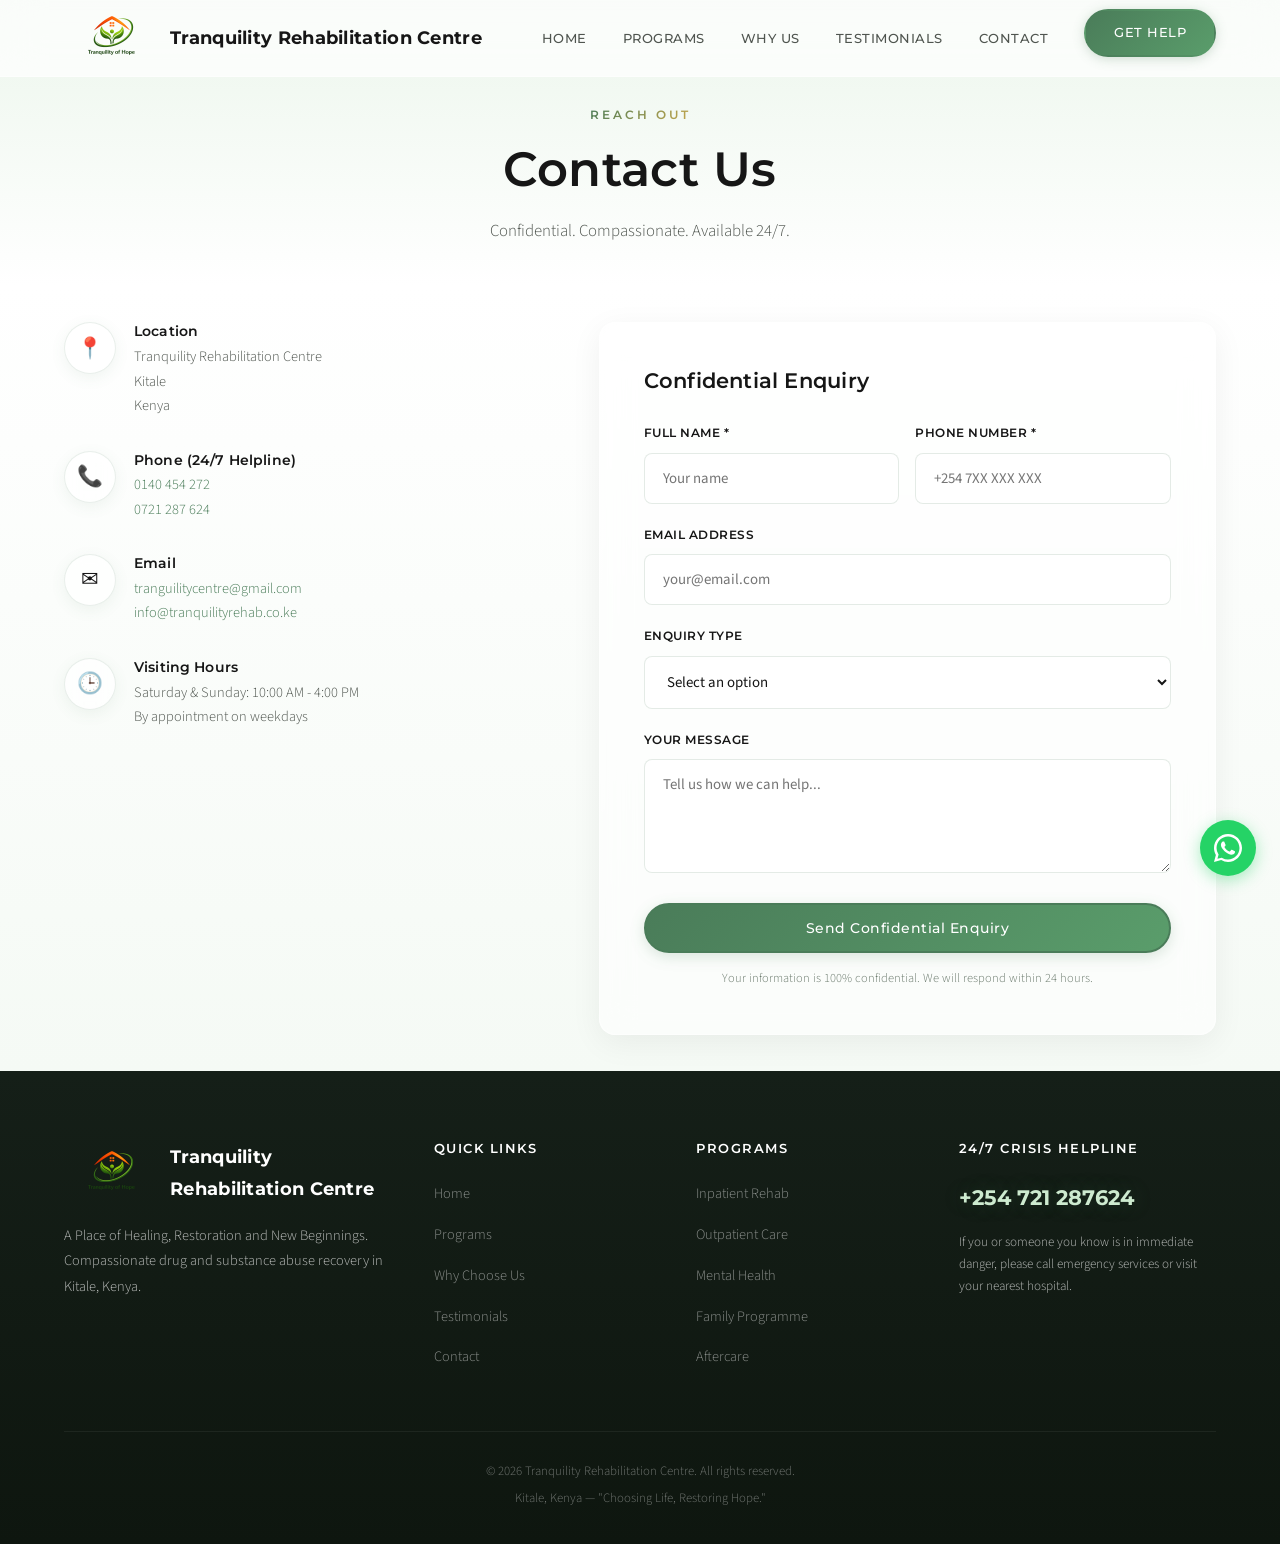
<file: contact.html>
<!DOCTYPE html>
<html lang="en">
<head>
  <meta charset="UTF-8">
  <meta name="viewport" content="width=device-width, initial-scale=1.0">
  <title>Contact Us | Tranquility Rehabilitation Centre</title>
  <meta name="description" content="Contact Tranquility Rehabilitation Centre for confidential enquiries about addiction recovery and mental health treatment. Available 24/7. Call Mrs. Monica Sawe: +254 721 287624.">
  <meta name="theme-color" content="#4a7c59">
  <meta name="apple-mobile-web-app-capable" content="yes">
  <meta name="apple-mobile-web-app-status-bar-style" content="default">
  <meta name="apple-mobile-web-app-title" content="Tranquility">
  <link rel="manifest" href="manifest.json">
  <link rel="apple-touch-icon" href="icons/icon-192.png">
  <link rel="preconnect" href="https://fonts.googleapis.com">
  <link rel="preconnect" href="https://fonts.gstatic.com" crossorigin>
  <link href="https://fonts.googleapis.com/css2?family=Montserrat:wght@400;500;600;700&family=Source+Sans+3:wght@300;400;500;600&display=swap" rel="stylesheet">
  <link rel="stylesheet" href="css/style.css?v=15">
</head>
<body>
  <div class="page-transition" id="pageTransition"></div>

  <!-- Navigation -->
  <nav class="navbar" id="navbar">
    <div class="container nav-container">
      <a href="index.html" class="logo">
        <img src="images/logo.png" alt="Tranquility Logo" class="logo-img">
        <span class="logo-text">Tranquility Rehabilitation Centre</span>
      </a>
      <button class="nav-toggle" id="navToggle" aria-label="Toggle navigation">
        <span></span><span></span><span></span>
      </button>
      <ul class="nav-links" id="navLinks">
        <li><a href="index.html">Home</a></li>
        <li><a href="programs.html">Programs</a></li>
        <li><a href="why-us.html">Why Us</a></li>
        <li><a href="testimonials.html">Testimonials</a></li>
        <li><a href="contact.html" class="active-link">Contact</a></li>
        <li><a href="contact.html" class="btn btn-nav">Get Help</a></li>
      </ul>
    </div>
  </nav>

  <!-- Page Header -->
  <section class="page-hero">
    <div class="container">
      <span class="section-tag">Reach Out</span>
      <h1>Contact Us</h1>
      <p class="section-intro">Confidential. Compassionate. Available 24/7.</p>
    </div>
  </section>

  <!-- Contact Section -->
  <section class="section contact" id="contact">
    <div class="container">
      <div class="contact-grid">
        <div class="contact-info">
          <div class="contact-item">
            <div class="contact-icon">&#128205;</div>
            <div>
              <h4>Location</h4>
              <p>Tranquility Rehabilitation Centre<br>Kitale<br>Kenya</p>
            </div>
          </div>
          <div class="contact-item">
            <div class="contact-icon">&#128222;</div>
            <div>
              <h4>Phone (24/7 Helpline)</h4>
              <p><a href="tel:+254140454272">0140 454 272</a></p>
              <p><a href="tel:+254721287624">0721 287 624</a></p>
            </div>
          </div>
          <div class="contact-item">
            <div class="contact-icon">&#9993;</div>
            <div>
              <h4>Email</h4>
              <p><a href="mailto:tranguilitycentre@gmail.com">tranguilitycentre@gmail.com</a></p>
              <p><a href="mailto:info@tranquilityrehab.co.ke">info@tranquilityrehab.co.ke</a></p>
            </div>
          </div>
          <div class="contact-item">
            <div class="contact-icon">&#128338;</div>
            <div>
              <h4>Visiting Hours</h4>
              <p>Saturday & Sunday: 10:00 AM - 4:00 PM<br>By appointment on weekdays</p>
            </div>
          </div>
        </div>
        <form class="contact-form" id="contactForm">
          <h3>Confidential Enquiry</h3>
          <div class="form-row">
            <div class="form-group">
              <label for="name">Full Name *</label>
              <input type="text" id="name" name="name" required placeholder="Your name">
            </div>
            <div class="form-group">
              <label for="phone">Phone Number *</label>
              <input type="tel" id="phone" name="phone" required placeholder="+254 7XX XXX XXX">
            </div>
          </div>
          <div class="form-group">
            <label for="email">Email Address</label>
            <input type="email" id="email" name="email" placeholder="your@email.com">
          </div>
          <div class="form-group">
            <label for="enquiry">Enquiry Type</label>
            <select id="enquiry" name="enquiry">
              <option value="">Select an option</option>
              <option value="self">For Myself</option>
              <option value="loved-one">For a Loved One</option>
              <option value="professional">Professional Referral</option>
              <option value="general">General Information</option>
            </select>
          </div>
          <div class="form-group">
            <label for="message">Your Message</label>
            <textarea id="message" name="message" rows="4" placeholder="Tell us how we can help..."></textarea>
          </div>
          <button type="submit" class="btn btn-primary btn-block">Send Confidential Enquiry</button>
          <p class="form-note">Your information is 100% confidential. We will respond within 24 hours.</p>
        </form>
      </div>
    </div>
  </section>

  <!-- Footer -->
  <footer class="footer">
    <div class="container">
      <div class="footer-grid">
        <div class="footer-about">
          <a href="index.html" class="logo">
            <img src="images/logo.png" alt="Tranquility Logo" class="logo-img">
            <span class="logo-text">Tranquility Rehabilitation Centre</span>
          </a>
          <p>A Place of Healing, Restoration and New Beginnings. Compassionate drug and substance abuse recovery in Kitale, Kenya.</p>
        </div>
        <div class="footer-links">
          <h4>Quick Links</h4>
          <ul>
            <li><a href="index.html">Home</a></li>
            <li><a href="programs.html">Programs</a></li>
            <li><a href="why-us.html">Why Choose Us</a></li>
            <li><a href="testimonials.html">Testimonials</a></li>
            <li><a href="contact.html">Contact</a></li>
          </ul>
        </div>
        <div class="footer-links">
          <h4>Programs</h4>
          <ul>
            <li><a href="programs.html">Inpatient Rehab</a></li>
            <li><a href="programs.html">Outpatient Care</a></li>
            <li><a href="programs.html">Mental Health</a></li>
            <li><a href="programs.html">Family Programme</a></li>
            <li><a href="programs.html">Aftercare</a></li>
          </ul>
        </div>
        <div class="footer-emergency">
          <h4>24/7 Crisis Helpline</h4>
          <a href="tel:+254721287624" class="emergency-number">+254 721 287624</a>
          <p>If you or someone you know is in immediate danger, please call emergency services or visit your nearest hospital.</p>
        </div>
      </div>
      <div class="footer-bottom">
        <p>&copy; 2026 Tranquility Rehabilitation Centre. All rights reserved.</p>
        <p>Kitale, Kenya &mdash; "Choosing Life, Restoring Hope."</p>
      </div>
    </div>
  </footer>

  <!-- WhatsApp Float Button -->
  <a href="https://wa.me/254721287624?text=Hello%2C%20I%27d%20like%20to%20enquire%20about%20Tranquility%20Rehabilitation%20Centre." class="whatsapp-float" target="_blank" rel="noopener noreferrer" aria-label="Chat on WhatsApp">
    <svg xmlns="http://www.w3.org/2000/svg" viewBox="0 0 32 32"><path d="M16.004 0C7.164 0 .004 7.16.004 16c0 2.822.736 5.563 2.137 7.988L.012 32l8.224-2.156A15.922 15.922 0 0 0 16.004 32C24.844 32 32 24.84 32 16S24.844 0 16.004 0zm0 29.116a13.06 13.06 0 0 1-6.652-1.82l-.476-.284-4.94 1.296 1.32-4.82-.312-.496A13.04 13.04 0 0 1 2.89 16c0-7.232 5.884-13.116 13.116-13.116S29.12 8.768 29.12 16s-5.884 13.116-13.116 13.116zm7.192-9.82c-.396-.2-2.34-1.156-2.704-1.288-.364-.132-.628-.2-.892.2s-1.024 1.288-1.256 1.552c-.232.264-.46.296-.856.1-.396-.2-1.672-.616-3.184-1.964-1.176-1.048-1.972-2.344-2.2-2.74-.232-.396-.024-.608.172-.808.18-.18.396-.464.596-.696.2-.232.264-.396.396-.66.132-.264.068-.496-.032-.696-.1-.2-.892-2.148-1.22-2.94-.324-.776-.648-.672-.892-.684l-.76-.012c-.264 0-.692.1-1.056.496-.364.396-1.388 1.356-1.388 3.304s1.42 3.832 1.62 4.096c.2.264 2.796 4.268 6.776 5.984.948.408 1.688.652 2.264.836.952.3 1.816.26 2.5.156.764-.112 2.34-.956 2.672-1.88.332-.924.332-1.716.232-1.88-.1-.164-.364-.264-.76-.46z"/></svg>
  </a>

  <!-- Mobile Bottom Nav -->
  <nav class="mobile-bottom-nav" id="mobileNav">
    <a href="index.html" class="mobile-nav-item">
      <span class="mobile-nav-icon">&#9752;</span>
      <span class="mobile-nav-label">Home</span>
    </a>
    <a href="programs.html" class="mobile-nav-item">
      <span class="mobile-nav-icon">&#9874;</span>
      <span class="mobile-nav-label">Programs</span>
    </a>
    <a href="why-us.html" class="mobile-nav-item">
      <span class="mobile-nav-icon">&#10003;</span>
      <span class="mobile-nav-label">Why Us</span>
    </a>
    <a href="testimonials.html" class="mobile-nav-item">
      <span class="mobile-nav-icon">&#10077;</span>
      <span class="mobile-nav-label">Reviews</span>
    </a>
    <a href="contact.html" class="mobile-nav-item active">
      <span class="mobile-nav-icon">&#9993;</span>
      <span class="mobile-nav-label">Contact</span>
    </a>
  </nav>

  <script src="js/main.js?v=15"></script>
  <script>
    if ('serviceWorker' in navigator) {
      navigator.serviceWorker.register('/service-worker.js');
    }
  </script>
</body>
</html>
</file>
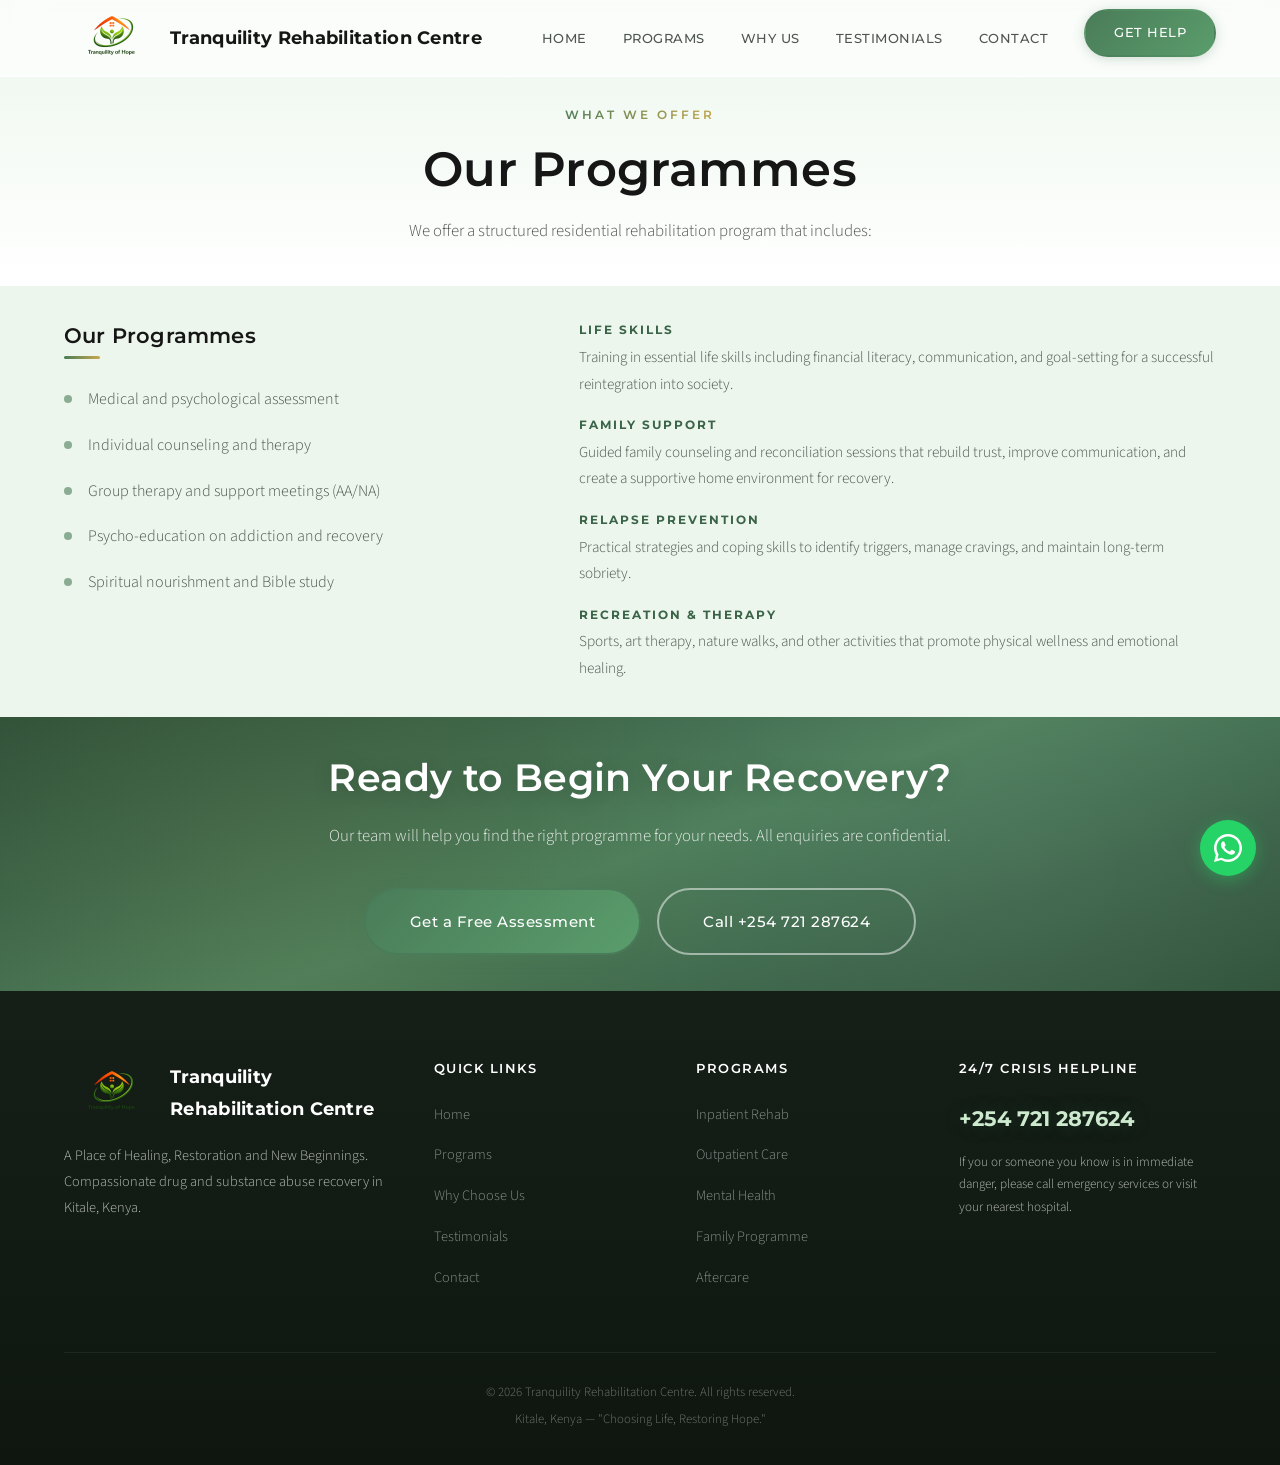
<file: programs.html>
<!DOCTYPE html>
<html lang="en">
<head>
  <meta charset="UTF-8">
  <meta name="viewport" content="width=device-width, initial-scale=1.0">
  <title>Our Programmes | Tranquility Rehabilitation Centre</title>
  <meta name="description" content="Explore our comprehensive treatment programs including inpatient rehabilitation, outpatient care, mental health treatment, holistic therapies, and family programmes.">
  <meta name="theme-color" content="#4a7c59">
  <meta name="apple-mobile-web-app-capable" content="yes">
  <meta name="apple-mobile-web-app-status-bar-style" content="default">
  <meta name="apple-mobile-web-app-title" content="Tranquility">
  <link rel="manifest" href="manifest.json">
  <link rel="apple-touch-icon" href="icons/icon-192.png">
  <link rel="preconnect" href="https://fonts.googleapis.com">
  <link rel="preconnect" href="https://fonts.gstatic.com" crossorigin>
  <link href="https://fonts.googleapis.com/css2?family=Montserrat:wght@400;500;600;700&family=Source+Sans+3:wght@300;400;500;600&display=swap" rel="stylesheet">
  <link rel="stylesheet" href="css/style.css?v=15">
</head>
<body>
  <div class="page-transition" id="pageTransition"></div>

  <!-- Navigation -->
  <nav class="navbar" id="navbar">
    <div class="container nav-container">
      <a href="index.html" class="logo">
        <img src="images/logo.png" alt="Tranquility Logo" class="logo-img">
        <span class="logo-text">Tranquility Rehabilitation Centre</span>
      </a>
      <button class="nav-toggle" id="navToggle" aria-label="Toggle navigation">
        <span></span><span></span><span></span>
      </button>
      <ul class="nav-links" id="navLinks">
        <li><a href="index.html">Home</a></li>
        <li><a href="programs.html" class="active-link">Programs</a></li>
        <li><a href="why-us.html">Why Us</a></li>
        <li><a href="testimonials.html">Testimonials</a></li>
        <li><a href="contact.html">Contact</a></li>
        <li><a href="contact.html" class="btn btn-nav">Get Help</a></li>
      </ul>
    </div>
  </nav>

  <!-- Page Header -->
  <section class="page-hero">
    <div class="container">
      <span class="section-tag">What We Offer</span>
      <h1>Our Programmes</h1>
      <p class="section-intro">We offer a structured residential rehabilitation program that includes:</p>
    </div>
  </section>

  <!-- Programs Section -->
  <section class="section values-section" id="programs">
    <div class="container">
      <div class="values-grid">
        <div class="values-col">
          <h3 class="values-heading">Our Programmes</h3>
          <ul class="support-list">
            <li>Medical and psychological assessment</li>
            <li>Individual counseling and therapy</li>
            <li>Group therapy and support meetings (AA/NA)</li>
            <li>Psycho-education on addiction and recovery</li>
            <li>Spiritual nourishment and Bible study</li>
          </ul>
        </div>
        <div class="values-col">
          <div class="mvm-item">
            <h4 class="mvm-label">Life Skills</h4>
            <p>Training in essential life skills including financial literacy, communication, and goal-setting for a successful reintegration into society.</p>
          </div>
          <div class="mvm-item">
            <h4 class="mvm-label">Family Support</h4>
            <p>Guided family counseling and reconciliation sessions that rebuild trust, improve communication, and create a supportive home environment for recovery.</p>
          </div>
          <div class="mvm-item">
            <h4 class="mvm-label">Relapse Prevention</h4>
            <p>Practical strategies and coping skills to identify triggers, manage cravings, and maintain long-term sobriety.</p>
          </div>
          <div class="mvm-item">
            <h4 class="mvm-label">Recreation &amp; Therapy</h4>
            <p>Sports, art therapy, nature walks, and other activities that promote physical wellness and emotional healing.</p>
          </div>
        </div>
      </div>
    </div>
  </section>

  <!-- CTA Section -->
  <section class="section cta-section">
    <div class="container">
      <div class="cta-content">
        <h2>Ready to Begin Your Recovery?</h2>
        <p>Our team will help you find the right programme for your needs. All enquiries are confidential.</p>
        <div class="cta-buttons">
          <a href="contact.html" class="btn btn-primary btn-lg">Get a Free Assessment</a>
          <a href="tel:+254721287624" class="btn btn-outline btn-lg">Call +254 721 287624</a>
        </div>
      </div>
    </div>
  </section>

  <!-- Footer -->
  <footer class="footer">
    <div class="container">
      <div class="footer-grid">
        <div class="footer-about">
          <a href="index.html" class="logo">
            <img src="images/logo.png" alt="Tranquility Logo" class="logo-img">
            <span class="logo-text">Tranquility Rehabilitation Centre</span>
          </a>
          <p>A Place of Healing, Restoration and New Beginnings. Compassionate drug and substance abuse recovery in Kitale, Kenya.</p>
        </div>
        <div class="footer-links">
          <h4>Quick Links</h4>
          <ul>
            <li><a href="index.html">Home</a></li>
            <li><a href="programs.html">Programs</a></li>
            <li><a href="why-us.html">Why Choose Us</a></li>
            <li><a href="testimonials.html">Testimonials</a></li>
            <li><a href="contact.html">Contact</a></li>
          </ul>
        </div>
        <div class="footer-links">
          <h4>Programs</h4>
          <ul>
            <li><a href="programs.html">Inpatient Rehab</a></li>
            <li><a href="programs.html">Outpatient Care</a></li>
            <li><a href="programs.html">Mental Health</a></li>
            <li><a href="programs.html">Family Programme</a></li>
            <li><a href="programs.html">Aftercare</a></li>
          </ul>
        </div>
        <div class="footer-emergency">
          <h4>24/7 Crisis Helpline</h4>
          <a href="tel:+254721287624" class="emergency-number">+254 721 287624</a>
          <p>If you or someone you know is in immediate danger, please call emergency services or visit your nearest hospital.</p>
        </div>
      </div>
      <div class="footer-bottom">
        <p>&copy; 2026 Tranquility Rehabilitation Centre. All rights reserved.</p>
        <p>Kitale, Kenya &mdash; "Choosing Life, Restoring Hope."</p>
      </div>
    </div>
  </footer>

  <!-- WhatsApp Float Button -->
  <a href="https://wa.me/254721287624?text=Hello%2C%20I%27d%20like%20to%20enquire%20about%20Tranquility%20Rehabilitation%20Centre." class="whatsapp-float" target="_blank" rel="noopener noreferrer" aria-label="Chat on WhatsApp">
    <svg xmlns="http://www.w3.org/2000/svg" viewBox="0 0 32 32"><path d="M16.004 0C7.164 0 .004 7.16.004 16c0 2.822.736 5.563 2.137 7.988L.012 32l8.224-2.156A15.922 15.922 0 0 0 16.004 32C24.844 32 32 24.84 32 16S24.844 0 16.004 0zm0 29.116a13.06 13.06 0 0 1-6.652-1.82l-.476-.284-4.94 1.296 1.32-4.82-.312-.496A13.04 13.04 0 0 1 2.89 16c0-7.232 5.884-13.116 13.116-13.116S29.12 8.768 29.12 16s-5.884 13.116-13.116 13.116zm7.192-9.82c-.396-.2-2.34-1.156-2.704-1.288-.364-.132-.628-.2-.892.2s-1.024 1.288-1.256 1.552c-.232.264-.46.296-.856.1-.396-.2-1.672-.616-3.184-1.964-1.176-1.048-1.972-2.344-2.2-2.74-.232-.396-.024-.608.172-.808.18-.18.396-.464.596-.696.2-.232.264-.396.396-.66.132-.264.068-.496-.032-.696-.1-.2-.892-2.148-1.22-2.94-.324-.776-.648-.672-.892-.684l-.76-.012c-.264 0-.692.1-1.056.496-.364.396-1.388 1.356-1.388 3.304s1.42 3.832 1.62 4.096c.2.264 2.796 4.268 6.776 5.984.948.408 1.688.652 2.264.836.952.3 1.816.26 2.5.156.764-.112 2.34-.956 2.672-1.88.332-.924.332-1.716.232-1.88-.1-.164-.364-.264-.76-.46z"/></svg>
  </a>

  <!-- Mobile Bottom Nav -->
  <nav class="mobile-bottom-nav" id="mobileNav">
    <a href="index.html" class="mobile-nav-item">
      <span class="mobile-nav-icon">&#9752;</span>
      <span class="mobile-nav-label">Home</span>
    </a>
    <a href="programs.html" class="mobile-nav-item active">
      <span class="mobile-nav-icon">&#9874;</span>
      <span class="mobile-nav-label">Programs</span>
    </a>
    <a href="why-us.html" class="mobile-nav-item">
      <span class="mobile-nav-icon">&#10003;</span>
      <span class="mobile-nav-label">Why Us</span>
    </a>
    <a href="testimonials.html" class="mobile-nav-item">
      <span class="mobile-nav-icon">&#10077;</span>
      <span class="mobile-nav-label">Reviews</span>
    </a>
    <a href="contact.html" class="mobile-nav-item">
      <span class="mobile-nav-icon">&#9993;</span>
      <span class="mobile-nav-label">Contact</span>
    </a>
  </nav>

  <script src="js/main.js?v=15"></script>
  <script>
    if ('serviceWorker' in navigator) {
      navigator.serviceWorker.register('/service-worker.js');
    }
  </script>
</body>
</html>
</file>
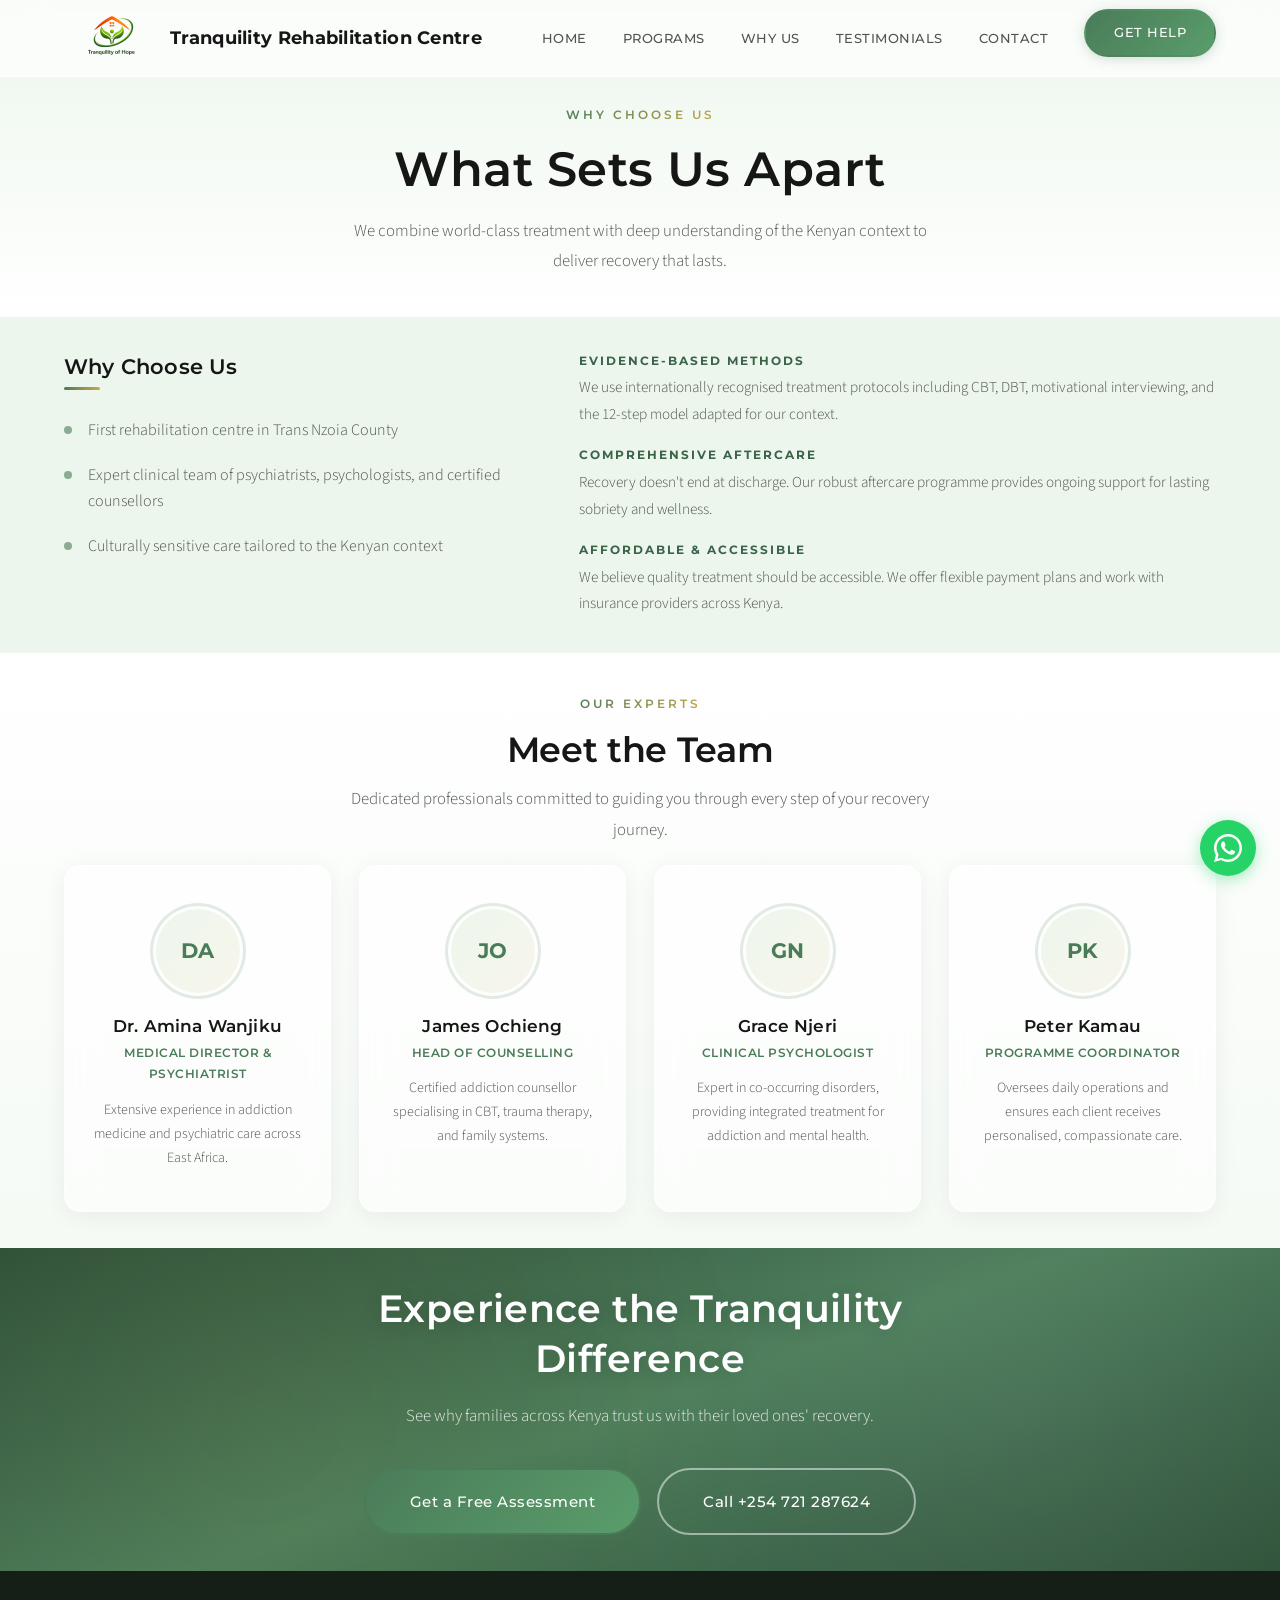
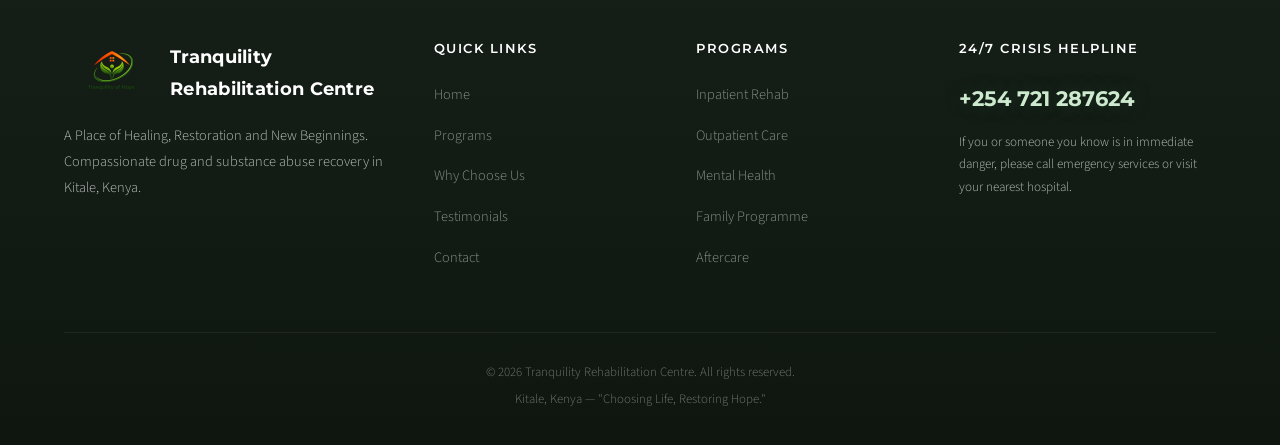
<file: why-us.html>
<!DOCTYPE html>
<html lang="en">
<head>
  <meta charset="UTF-8">
  <meta name="viewport" content="width=device-width, initial-scale=1.0">
  <title>Why Choose Us | Tranquility Rehabilitation Centre</title>
  <meta name="description" content="Discover what sets Tranquility Rehabilitation Centre apart — compassionate drug and substance abuse recovery in Kitale, expert clinical team, culturally sensitive care, and comprehensive aftercare.">
  <meta name="theme-color" content="#4a7c59">
  <meta name="apple-mobile-web-app-capable" content="yes">
  <meta name="apple-mobile-web-app-status-bar-style" content="default">
  <meta name="apple-mobile-web-app-title" content="Tranquility">
  <link rel="manifest" href="manifest.json">
  <link rel="apple-touch-icon" href="icons/icon-192.png">
  <link rel="preconnect" href="https://fonts.googleapis.com">
  <link rel="preconnect" href="https://fonts.gstatic.com" crossorigin>
  <link href="https://fonts.googleapis.com/css2?family=Montserrat:wght@400;500;600;700&family=Source+Sans+3:wght@300;400;500;600&display=swap" rel="stylesheet">
  <link rel="stylesheet" href="css/style.css?v=15">
</head>
<body>
  <div class="page-transition" id="pageTransition"></div>

  <!-- Navigation -->
  <nav class="navbar" id="navbar">
    <div class="container nav-container">
      <a href="index.html" class="logo">
        <img src="images/logo.png" alt="Tranquility Logo" class="logo-img">
        <span class="logo-text">Tranquility Rehabilitation Centre</span>
      </a>
      <button class="nav-toggle" id="navToggle" aria-label="Toggle navigation">
        <span></span><span></span><span></span>
      </button>
      <ul class="nav-links" id="navLinks">
        <li><a href="index.html">Home</a></li>
        <li><a href="programs.html">Programs</a></li>
        <li><a href="why-us.html" class="active-link">Why Us</a></li>
        <li><a href="testimonials.html">Testimonials</a></li>
        <li><a href="contact.html">Contact</a></li>
        <li><a href="contact.html" class="btn btn-nav">Get Help</a></li>
      </ul>
    </div>
  </nav>

  <!-- Page Header -->
  <section class="page-hero">
    <div class="container">
      <span class="section-tag">Why Choose Us</span>
      <h1>What Sets Us Apart</h1>
      <p class="section-intro">We combine world-class treatment with deep understanding of the Kenyan context to deliver recovery that lasts.</p>
    </div>
  </section>

  <!-- Why Us Section -->
  <section class="section values-section" id="why-us">
    <div class="container">
      <div class="values-grid">
        <div class="values-col">
          <h3 class="values-heading">Why Choose Us</h3>
          <ul class="support-list">
            <li>First rehabilitation centre in Trans Nzoia County</li>
            <li>Expert clinical team of psychiatrists, psychologists, and certified counsellors</li>
            <li>Culturally sensitive care tailored to the Kenyan context</li>
          </ul>
        </div>
        <div class="values-col">
          <div class="mvm-item">
            <h4 class="mvm-label">Evidence-Based Methods</h4>
            <p>We use internationally recognised treatment protocols including CBT, DBT, motivational interviewing, and the 12-step model adapted for our context.</p>
          </div>
          <div class="mvm-item">
            <h4 class="mvm-label">Comprehensive Aftercare</h4>
            <p>Recovery doesn't end at discharge. Our robust aftercare programme provides ongoing support for lasting sobriety and wellness.</p>
          </div>
          <div class="mvm-item">
            <h4 class="mvm-label">Affordable &amp; Accessible</h4>
            <p>We believe quality treatment should be accessible. We offer flexible payment plans and work with insurance providers across Kenya.</p>
          </div>
        </div>
      </div>
    </div>
  </section>

  <!-- Team Section -->
  <section class="section team" id="team">
    <div class="container">
      <div class="section-header">
        <span class="section-tag">Our Experts</span>
        <h2>Meet the Team</h2>
        <p class="section-intro">Dedicated professionals committed to guiding you through every step of your recovery journey.</p>
      </div>
      <div class="team-grid">
        <div class="team-card">
          <div class="team-avatar">DA</div>
          <h3>Dr. Amina Wanjiku</h3>
          <span class="team-role">Medical Director & Psychiatrist</span>
          <p>Extensive experience in addiction medicine and psychiatric care across East Africa.</p>
        </div>
        <div class="team-card">
          <div class="team-avatar">JO</div>
          <h3>James Ochieng</h3>
          <span class="team-role">Head of Counselling</span>
          <p>Certified addiction counsellor specialising in CBT, trauma therapy, and family systems.</p>
        </div>
        <div class="team-card">
          <div class="team-avatar">GN</div>
          <h3>Grace Njeri</h3>
          <span class="team-role">Clinical Psychologist</span>
          <p>Expert in co-occurring disorders, providing integrated treatment for addiction and mental health.</p>
        </div>
        <div class="team-card">
          <div class="team-avatar">PK</div>
          <h3>Peter Kamau</h3>
          <span class="team-role">Programme Coordinator</span>
          <p>Oversees daily operations and ensures each client receives personalised, compassionate care.</p>
        </div>
      </div>
    </div>
  </section>

  <!-- CTA Section -->
  <section class="section cta-section">
    <div class="container">
      <div class="cta-content">
        <h2>Experience the Tranquility Difference</h2>
        <p>See why families across Kenya trust us with their loved ones' recovery.</p>
        <div class="cta-buttons">
          <a href="contact.html" class="btn btn-primary btn-lg">Get a Free Assessment</a>
          <a href="tel:+254721287624" class="btn btn-outline btn-lg">Call +254 721 287624</a>
        </div>
      </div>
    </div>
  </section>

  <!-- Footer -->
  <footer class="footer">
    <div class="container">
      <div class="footer-grid">
        <div class="footer-about">
          <a href="index.html" class="logo">
            <img src="images/logo.png" alt="Tranquility Logo" class="logo-img">
            <span class="logo-text">Tranquility Rehabilitation Centre</span>
          </a>
          <p>A Place of Healing, Restoration and New Beginnings. Compassionate drug and substance abuse recovery in Kitale, Kenya.</p>
        </div>
        <div class="footer-links">
          <h4>Quick Links</h4>
          <ul>
            <li><a href="index.html">Home</a></li>
            <li><a href="programs.html">Programs</a></li>
            <li><a href="why-us.html">Why Choose Us</a></li>
            <li><a href="testimonials.html">Testimonials</a></li>
            <li><a href="contact.html">Contact</a></li>
          </ul>
        </div>
        <div class="footer-links">
          <h4>Programs</h4>
          <ul>
            <li><a href="programs.html">Inpatient Rehab</a></li>
            <li><a href="programs.html">Outpatient Care</a></li>
            <li><a href="programs.html">Mental Health</a></li>
            <li><a href="programs.html">Family Programme</a></li>
            <li><a href="programs.html">Aftercare</a></li>
          </ul>
        </div>
        <div class="footer-emergency">
          <h4>24/7 Crisis Helpline</h4>
          <a href="tel:+254721287624" class="emergency-number">+254 721 287624</a>
          <p>If you or someone you know is in immediate danger, please call emergency services or visit your nearest hospital.</p>
        </div>
      </div>
      <div class="footer-bottom">
        <p>&copy; 2026 Tranquility Rehabilitation Centre. All rights reserved.</p>
        <p>Kitale, Kenya &mdash; "Choosing Life, Restoring Hope."</p>
      </div>
    </div>
  </footer>

  <!-- WhatsApp Float Button -->
  <a href="https://wa.me/254721287624?text=Hello%2C%20I%27d%20like%20to%20enquire%20about%20Tranquility%20Rehabilitation%20Centre." class="whatsapp-float" target="_blank" rel="noopener noreferrer" aria-label="Chat on WhatsApp">
    <svg xmlns="http://www.w3.org/2000/svg" viewBox="0 0 32 32"><path d="M16.004 0C7.164 0 .004 7.16.004 16c0 2.822.736 5.563 2.137 7.988L.012 32l8.224-2.156A15.922 15.922 0 0 0 16.004 32C24.844 32 32 24.84 32 16S24.844 0 16.004 0zm0 29.116a13.06 13.06 0 0 1-6.652-1.82l-.476-.284-4.94 1.296 1.32-4.82-.312-.496A13.04 13.04 0 0 1 2.89 16c0-7.232 5.884-13.116 13.116-13.116S29.12 8.768 29.12 16s-5.884 13.116-13.116 13.116zm7.192-9.82c-.396-.2-2.34-1.156-2.704-1.288-.364-.132-.628-.2-.892.2s-1.024 1.288-1.256 1.552c-.232.264-.46.296-.856.1-.396-.2-1.672-.616-3.184-1.964-1.176-1.048-1.972-2.344-2.2-2.74-.232-.396-.024-.608.172-.808.18-.18.396-.464.596-.696.2-.232.264-.396.396-.66.132-.264.068-.496-.032-.696-.1-.2-.892-2.148-1.22-2.94-.324-.776-.648-.672-.892-.684l-.76-.012c-.264 0-.692.1-1.056.496-.364.396-1.388 1.356-1.388 3.304s1.42 3.832 1.62 4.096c.2.264 2.796 4.268 6.776 5.984.948.408 1.688.652 2.264.836.952.3 1.816.26 2.5.156.764-.112 2.34-.956 2.672-1.88.332-.924.332-1.716.232-1.88-.1-.164-.364-.264-.76-.46z"/></svg>
  </a>

  <!-- Mobile Bottom Nav -->
  <nav class="mobile-bottom-nav" id="mobileNav">
    <a href="index.html" class="mobile-nav-item">
      <span class="mobile-nav-icon">&#9752;</span>
      <span class="mobile-nav-label">Home</span>
    </a>
    <a href="programs.html" class="mobile-nav-item">
      <span class="mobile-nav-icon">&#9874;</span>
      <span class="mobile-nav-label">Programs</span>
    </a>
    <a href="why-us.html" class="mobile-nav-item active">
      <span class="mobile-nav-icon">&#10003;</span>
      <span class="mobile-nav-label">Why Us</span>
    </a>
    <a href="testimonials.html" class="mobile-nav-item">
      <span class="mobile-nav-icon">&#10077;</span>
      <span class="mobile-nav-label">Reviews</span>
    </a>
    <a href="contact.html" class="mobile-nav-item">
      <span class="mobile-nav-icon">&#9993;</span>
      <span class="mobile-nav-label">Contact</span>
    </a>
  </nav>

  <script src="js/main.js?v=15"></script>
  <script>
    if ('serviceWorker' in navigator) {
      navigator.serviceWorker.register('/service-worker.js');
    }
  </script>
</body>
</html>
</file>
<file: css/style.css>
/* ===== CSS Variables ===== */
:root {
  --primary: #4a7c59;
  --primary-dark: #3a6348;
  --primary-light: #e8f5e9;
  --primary-muted: #cdeacf;
  --accent: #6a7a6c;
  --gold: #c9a84c;
  --gold-light: #e2cc7e;
  --text: #161616;
  --text-secondary: #4f554f;
  --text-muted: #6a7a6c;
  --bg: #ffffff;
  --bg-sage: #ecf6ec;
  --bg-cream: #f8faf8;
  --white: #ffffff;
  --shadow: 0 4px 24px rgba(0, 0, 0, 0.06);
  --shadow-hover: 0 12px 40px rgba(74, 124, 89, 0.18);
  --shadow-glow: 0 0 30px rgba(74, 124, 89, 0.25);
  --radius: 16px;
  --radius-sm: 8px;
  --radius-pill: 50px;
  --transition: 0.3s ease;
  --glass-bg: rgba(255, 255, 255, 0.6);
  --glass-border: rgba(255, 255, 255, 0.35);
  --glass-bg-dark: rgba(255, 255, 255, 0.08);
  --glass-border-dark: rgba(255, 255, 255, 0.15);
}

/* ===== Reset & Base ===== */
*,
*::before,
*::after {
  margin: 0;
  padding: 0;
  box-sizing: border-box;
}

html {
  scroll-behavior: smooth;
  scroll-padding-top: 80px;
}

body {
  font-family: 'Source Sans 3', 'Source Sans Pro', -apple-system, BlinkMacSystemFont, sans-serif;
  font-size: 16px;
  line-height: 1.8;
  color: var(--text);
  background-color: var(--bg);
  -webkit-font-smoothing: antialiased;
  font-weight: 300;
}

h1, h2, h3, h4, h5, h6 {
  font-family: 'Montserrat', sans-serif;
  line-height: 1.3;
  color: var(--text);
  font-weight: 600;
  letter-spacing: 0.01em;
}

a {
  color: var(--primary);
  text-decoration: none;
  transition: color var(--transition);
}

a:hover {
  color: var(--primary-dark);
}

img {
  max-width: 100%;
  display: block;
}

ul {
  list-style: none;
}

.container {
  max-width: 1200px;
  margin: 0 auto;
  padding: 0 24px;
}

/* ===== Keyframes ===== */
@keyframes heroGradientShift {
  0% { background-position: 0% 50%; }
  50% { background-position: 100% 50%; }
  100% { background-position: 0% 50%; }
}

@keyframes badgeGlow {
  0%, 100% { box-shadow: 0 0 15px rgba(201, 168, 76, 0.2), 0 0 30px rgba(74, 124, 89, 0.1); }
  50% { box-shadow: 0 0 25px rgba(201, 168, 76, 0.4), 0 0 50px rgba(74, 124, 89, 0.2); }
}

@keyframes shimmer {
  0% { background-position: -200% center; }
  100% { background-position: 200% center; }
}

@keyframes gradientText {
  0% { background-position: 0% 50%; }
  50% { background-position: 100% 50%; }
  100% { background-position: 0% 50%; }
}

@keyframes ctaShimmer {
  0% { left: -100%; }
  50%, 100% { left: 100%; }
}

/* ===== Buttons ===== */
.btn {
  display: inline-block;
  padding: 14px 36px;
  min-height: 44px;
  border-radius: var(--radius-pill);
  font-family: 'Montserrat', sans-serif;
  font-size: 0.9rem;
  font-weight: 500;
  cursor: pointer;
  transition: all 0.4s cubic-bezier(0.25, 0.46, 0.45, 0.94);
  border: 2px solid transparent;
  text-align: center;
  letter-spacing: 0.5px;
  position: relative;
  overflow: hidden;
  -webkit-tap-highlight-color: transparent;
}

.btn-primary {
  background: linear-gradient(135deg, var(--primary), #5a9d6b);
  color: var(--white);
  border-color: var(--primary);
  box-shadow: 0 4px 15px rgba(74, 124, 89, 0.2);
}

.btn-primary:hover {
  background: linear-gradient(135deg, var(--primary-dark), var(--primary));
  border-color: var(--primary-dark);
  color: var(--white);
  transform: translateY(-3px);
  box-shadow: 0 8px 30px rgba(74, 124, 89, 0.4), 0 0 20px rgba(74, 124, 89, 0.2);
}

.btn-soft {
  background: rgba(205, 234, 207, 0.6);
  color: var(--primary-dark);
  border-color: rgba(205, 234, 207, 0.8);
  backdrop-filter: blur(8px);
}

.btn-soft:hover {
  background: linear-gradient(135deg, var(--primary), #5a9d6b);
  color: var(--white);
  border-color: var(--primary);
  transform: translateY(-3px);
  box-shadow: 0 8px 30px rgba(74, 124, 89, 0.3);
}

.btn-outline {
  background: transparent;
  color: var(--white);
  border-color: rgba(255, 255, 255, 0.5);
  backdrop-filter: blur(4px);
}

.btn-outline:hover {
  background: var(--white);
  color: var(--primary);
  border-color: var(--white);
  transform: translateY(-3px);
  box-shadow: 0 8px 30px rgba(255, 255, 255, 0.2);
}

.btn-outline-dark {
  background: transparent;
  color: var(--primary);
  border-color: var(--primary);
}

.btn-outline-dark:hover {
  background: linear-gradient(135deg, var(--primary), #5a9d6b);
  color: var(--white);
  transform: translateY(-3px);
  box-shadow: 0 8px 30px rgba(74, 124, 89, 0.3);
}

.btn-lg {
  padding: 18px 44px;
  font-size: 0.95rem;
}

.btn-block {
  display: block;
  width: 100%;
}

.btn-nav {
  padding: 10px 28px;
  background: linear-gradient(135deg, var(--primary), #5a9d6b);
  color: var(--white) !important;
  border-radius: var(--radius-pill);
  box-shadow: 0 2px 12px rgba(74, 124, 89, 0.25);
}

.btn-nav:hover {
  background: linear-gradient(135deg, var(--primary-dark), var(--primary));
  color: var(--white) !important;
  transform: translateY(-2px);
  box-shadow: 0 6px 20px rgba(74, 124, 89, 0.35);
}

.btn-install {
  padding: 10px 28px;
  background: linear-gradient(135deg, var(--gold, #c9a84c), #d4b85c);
  color: var(--white) !important;
  border-radius: var(--radius-pill);
  box-shadow: 0 2px 12px rgba(201, 168, 76, 0.3);
  font-weight: 600;
  font-size: 0.85rem;
  cursor: pointer;
}

.btn-install:hover {
  background: linear-gradient(135deg, #d4b85c, var(--gold, #c9a84c));
  color: var(--white) !important;
  transform: translateY(-2px);
  box-shadow: 0 4px 16px rgba(201, 168, 76, 0.4);
}

/* ===== Navigation ===== */
.navbar {
  position: fixed;
  top: 0;
  left: 0;
  right: 0;
  z-index: 1000;
  background: rgba(255, 255, 255, 0.7);
  backdrop-filter: blur(20px);
  -webkit-backdrop-filter: blur(20px);
  border-bottom: 1px solid rgba(255, 255, 255, 0.5);
  transition: all var(--transition);
}

.navbar.scrolled {
  background: rgba(255, 255, 255, 0.85);
  box-shadow: 0 4px 30px rgba(0, 0, 0, 0.08);
  border-bottom: 1px solid rgba(74, 124, 89, 0.1);
}

.nav-container {
  display: flex;
  align-items: center;
  justify-content: space-between;
  height: 76px;
}

.logo {
  display: flex;
  align-items: center;
  gap: 10px;
  text-decoration: none;
}

.logo-icon {
  font-size: 1.6rem;
  color: var(--primary);
  filter: drop-shadow(0 2px 4px rgba(74, 124, 89, 0.3));
}

.logo-img {
  height: 64px;
  width: auto;
}

.logo-text {
  font-family: 'Montserrat', sans-serif;
  font-size: 1.1rem;
  font-weight: 700;
  color: var(--text);
  letter-spacing: 0.3px;
}

.nav-links {
  display: flex;
  align-items: center;
  gap: 36px;
}

.nav-links a {
  color: var(--text-secondary);
  font-family: 'Montserrat', sans-serif;
  font-size: 0.82rem;
  font-weight: 500;
  letter-spacing: 0.5px;
  text-transform: uppercase;
  transition: color var(--transition);
  position: relative;
}

.nav-links a::after {
  content: '';
  position: absolute;
  bottom: -4px;
  left: 0;
  width: 0;
  height: 2px;
  background: linear-gradient(90deg, var(--primary), var(--gold));
  transition: width 0.3s ease;
  border-radius: 1px;
}

.nav-links a:hover::after {
  width: 100%;
}

.nav-links a:hover {
  color: var(--primary);
}

.nav-toggle {
  display: none;
  flex-direction: column;
  gap: 5px;
  background: none;
  border: none;
  cursor: pointer;
  padding: 5px;
}

.nav-toggle span {
  display: block;
  width: 24px;
  height: 2px;
  background: var(--text);
  transition: all var(--transition);
  border-radius: 2px;
}

/* ===== Hero ===== */
.hero {
  position: relative;
  min-height: 100vh;
  display: flex;
  align-items: center;
  overflow: hidden;
  background: #1a2e1a;
}

.hero-bg {
  position: absolute;
  inset: 0;
  z-index: 0;
}

.hero-bg-img {
  width: 100%;
  height: 100%;
  object-fit: cover;
  object-position: center 40%;
}

.hero::before {
  content: '';
  position: absolute;
  inset: 0;
  z-index: 1;
  background: linear-gradient(
    180deg,
    rgba(15, 30, 15, 0.6) 0%,
    rgba(20, 40, 20, 0.35) 40%,
    rgba(15, 30, 15, 0.65) 100%
  );
}

.hero::after {
  content: '';
  position: absolute;
  inset: 0;
  z-index: 1;
  background: linear-gradient(
    270deg,
    rgba(74, 124, 89, 0.15),
    rgba(201, 168, 76, 0.08),
    rgba(74, 124, 89, 0.15),
    rgba(201, 168, 76, 0.05)
  );
  background-size: 400% 400%;
  animation: heroGradientShift 12s ease infinite;
}

.hero-overlay {
  position: absolute;
  inset: 0;
  z-index: 1;
  background:
    radial-gradient(ellipse at 50% 50%, rgba(0, 0, 0, 0) 0%, rgba(0, 0, 0, 0.2) 100%);
}

.hero-content {
  position: relative;
  z-index: 2;
  text-align: center;
  padding: 80px 0 40px;
}

.hero-badge {
  display: inline-block;
  background: rgba(255, 255, 255, 0.1);
  border: 1px solid rgba(201, 168, 76, 0.4);
  color: rgba(255, 255, 255, 0.95);
  padding: 10px 28px;
  border-radius: var(--radius-pill);
  font-family: 'Montserrat', sans-serif;
  font-size: 0.75rem;
  font-weight: 600;
  text-transform: uppercase;
  letter-spacing: 2px;
  margin-bottom: 32px;
  backdrop-filter: blur(12px);
  -webkit-backdrop-filter: blur(12px);
  animation: badgeGlow 3s ease-in-out infinite;
}

.hero h1 {
  font-size: clamp(2.8rem, 5.5vw, 4.2rem);
  color: var(--white);
  margin-bottom: 24px;
  max-width: 780px;
  margin-left: auto;
  margin-right: auto;
  font-weight: 700;
  letter-spacing: -0.01em;
  line-height: 1.15;
  text-shadow: 0 2px 30px rgba(0, 0, 0, 0.2);
}

.highlight {
  background: linear-gradient(135deg, #a8dbb0, var(--gold-light), #a8dbb0);
  background-size: 200% auto;
  -webkit-background-clip: text;
  -webkit-text-fill-color: transparent;
  background-clip: text;
  animation: gradientText 4s ease infinite;
  position: relative;
}

.hero-subtitle {
  font-size: clamp(1.05rem, 2vw, 1.2rem);
  color: rgba(255, 255, 255, 0.88);
  max-width: 560px;
  margin: 0 auto 44px;
  font-weight: 300;
  line-height: 1.8;
}

.hero-buttons {
  display: flex;
  gap: 16px;
  justify-content: center;
  flex-wrap: wrap;
  margin-bottom: 70px;
}

.hero-buttons .btn-outline {
  color: var(--white);
  border-color: rgba(255, 255, 255, 0.5);
}

.hero-buttons .btn-outline:hover {
  background: var(--white);
  color: var(--primary-dark);
  border-color: var(--white);
}

.hero-stats {
  display: flex;
  justify-content: center;
  gap: 80px;
  flex-wrap: wrap;
}

.stat {
  text-align: center;
}

.stat-number {
  display: block;
  font-family: 'Montserrat', sans-serif;
  font-size: 2.8rem;
  font-weight: 700;
  background: linear-gradient(135deg, #a8dbb0 0%, var(--gold) 100%);
  -webkit-background-clip: text;
  -webkit-text-fill-color: transparent;
  background-clip: text;
  line-height: 1.1;
}

.stat-label {
  font-size: 0.78rem;
  color: rgba(255, 255, 255, 0.7);
  text-transform: uppercase;
  letter-spacing: 1.5px;
  font-family: 'Montserrat', sans-serif;
  font-weight: 500;
  margin-top: 6px;
}

/* ===== Page Hero (inner pages) ===== */
.page-hero {
  padding: 100px 0 40px;
  background: linear-gradient(180deg, var(--bg-sage) 0%, var(--bg) 100%);
  text-align: center;
}

.page-hero h1 {
  font-size: clamp(2rem, 4vw, 3rem);
  margin-bottom: 16px;
}

.page-hero .section-tag {
  margin-bottom: 12px;
}

.page-hero .section-intro {
  max-width: 600px;
  margin: 0 auto;
}

/* ===== Active Nav Link ===== */
.nav-links .active-link {
  color: var(--primary) !important;
}

/* ===== Sections ===== */
.section {
  padding: 36px 0;
}

.section-header {
  text-align: center;
  margin-bottom: 20px;
}

.section-tag {
  display: inline-block;
  font-family: 'Montserrat', sans-serif;
  font-size: 0.72rem;
  font-weight: 600;
  text-transform: uppercase;
  letter-spacing: 3px;
  background: linear-gradient(135deg, var(--primary), var(--gold));
  -webkit-background-clip: text;
  -webkit-text-fill-color: transparent;
  background-clip: text;
  margin-bottom: 12px;
}

.section-header h2 {
  font-size: clamp(1.6rem, 3vw, 2.2rem);
  margin-bottom: 12px;
  letter-spacing: -0.01em;
}

.section-intro {
  font-size: 1.05rem;
  color: var(--text-secondary);
  max-width: 620px;
  margin: 0 auto;
  font-weight: 300;
  line-height: 1.8;
}

/* ===== About Section ===== */
.about-section {
  background: linear-gradient(180deg, #e8f5e9 0%, #f8faf8 100%);
  text-align: center;
}

.about-section h2 {
  font-size: clamp(1.6rem, 3vw, 2.2rem);
  margin-bottom: 18px;
  color: var(--text);
}

.about-text {
  max-width: 740px;
  margin: 0 auto;
  font-size: 1.05rem;
  color: var(--text-secondary);
  line-height: 1.9;
  font-weight: 300;
}

/* ===== Verse Section ===== */
.verse-section {
  background: var(--bg);
  padding: 36px 0;
}

.verse-block {
  max-width: 700px;
  margin: 0 auto;
  text-align: center;
  position: relative;
  padding: 28px 30px;
  background: linear-gradient(135deg, rgba(232, 245, 233, 0.5), rgba(201, 168, 76, 0.06));
  border-radius: var(--radius);
  border: 1px solid rgba(201, 168, 76, 0.2);
}

.verse-label {
  display: inline-block;
  font-family: 'Montserrat', sans-serif;
  font-size: 0.7rem;
  font-weight: 600;
  text-transform: uppercase;
  letter-spacing: 3px;
  color: var(--gold);
  margin-bottom: 20px;
}

.verse-quote {
  font-size: 1.2rem;
  font-style: italic;
  line-height: 1.85;
  color: var(--text);
  margin: 0;
  font-weight: 300;
}

.verse-cite {
  display: block;
  margin-top: 16px;
  font-family: 'Montserrat', sans-serif;
  font-size: 0.85rem;
  font-style: normal;
  font-weight: 700;
  color: var(--primary);
}

.verse-reflection {
  margin-top: 18px;
  font-size: 1rem;
  color: var(--text-secondary);
  font-weight: 400;
  line-height: 1.7;
}

/* ===== Values Section (We Support + Mission/Vision/Motto) ===== */
.values-section {
  background: var(--bg-sage);
  padding: 36px 0;
}

.values-grid {
  display: grid;
  grid-template-columns: 1fr 1.4fr;
  gap: 60px;
  align-items: start;
}

.values-heading {
  font-size: 1.3rem;
  margin-bottom: 18px;
  color: var(--text);
  position: relative;
  padding-bottom: 10px;
}

.values-heading::after {
  content: '';
  position: absolute;
  bottom: 0;
  left: 0;
  width: 36px;
  height: 3px;
  background: linear-gradient(90deg, var(--primary), var(--gold));
  border-radius: 2px;
}

.support-list {
  list-style: none;
  padding: 0;
}

.support-list li {
  padding: 10px 0 10px 24px;
  position: relative;
  font-size: 1rem;
  color: var(--text-secondary);
  line-height: 1.6;
}

.support-list li::before {
  content: '';
  position: absolute;
  left: 0;
  top: 18px;
  width: 8px;
  height: 8px;
  border-radius: 50%;
  background: var(--primary);
  opacity: 0.6;
}

.mvm-item {
  margin-bottom: 20px;
}

.mvm-item:last-child {
  margin-bottom: 0;
}

.mvm-label {
  font-family: 'Montserrat', sans-serif;
  font-size: 0.75rem;
  font-weight: 700;
  text-transform: uppercase;
  letter-spacing: 2px;
  color: var(--primary-dark);
  margin-bottom: 6px;
}

.mvm-item p {
  color: var(--text-secondary);
  line-height: 1.75;
  font-size: 0.95rem;
}

.mvm-motto p {
  font-size: 1.1rem;
  font-weight: 600;
  color: var(--gold);
  font-style: italic;
}

/* ===== Programmes Section ===== */
.programmes-section {
  background: var(--bg-cream);
  padding: 36px 0;
}

.prog-grid {
  display: grid;
  grid-template-columns: repeat(3, 1fr);
  gap: 14px;
}

.prog-card {
  background: var(--white);
  border-radius: var(--radius);
  padding: 20px 18px;
  border: 1px solid rgba(74, 124, 89, 0.08);
  transition: box-shadow var(--transition), transform var(--transition);
}

.prog-card:hover {
  box-shadow: var(--shadow-hover);
  transform: translateY(-2px);
}

.prog-icon {
  width: 38px;
  height: 38px;
  display: flex;
  align-items: center;
  justify-content: center;
  background: var(--bg-sage);
  border-radius: var(--radius-sm);
  font-size: 1.1rem;
  margin-bottom: 10px;
}

.prog-card h3 {
  font-family: 'Montserrat', sans-serif;
  font-size: 0.95rem;
  font-weight: 600;
  color: var(--text);
  line-height: 1.4;
}

.prog-desc {
  font-size: 0.85rem;
  color: var(--text-secondary);
  line-height: 1.65;
  margin-top: 8px;
}

/* ===== Approach Section ===== */
.approach-section {
  background: var(--bg-sage);
  padding: 36px 0;
}

.approach-inner {
  display: grid;
  grid-template-columns: 1.3fr 1fr;
  gap: 48px;
  align-items: center;
  max-width: 860px;
  margin: 0 auto;
}

.approach-section h2 {
  font-size: clamp(1.6rem, 3vw, 2rem);
  margin-bottom: 10px;
}

.approach-intro {
  color: var(--text-secondary);
  font-size: 1rem;
  margin-bottom: 24px;
  font-weight: 300;
  line-height: 1.7;
}

.approach-pillars {
  display: grid;
  grid-template-columns: 1fr 1fr;
  gap: 12px;
}

.pillar {
  display: flex;
  align-items: center;
  gap: 10px;
  font-family: 'Montserrat', sans-serif;
  font-size: 0.88rem;
  font-weight: 600;
  color: var(--text);
  padding: 12px 16px;
  background: rgba(255, 255, 255, 0.7);
  border-radius: var(--radius-sm);
  border: 1px solid rgba(74, 124, 89, 0.1);
}

.pillar-icon {
  color: var(--primary);
  font-size: 1rem;
  flex-shrink: 0;
}

.approach-goal {
  background: linear-gradient(135deg, var(--primary), var(--primary-dark));
  border-radius: var(--radius);
  padding: 32px 28px;
  text-align: center;
}

.approach-goal p {
  color: rgba(255, 255, 255, 0.95);
  font-size: 1.1rem;
  font-weight: 400;
  line-height: 1.7;
  font-style: italic;
}

/* ===== CTA Contact Line ===== */
.cta-contact-line {
  display: flex;
  align-items: center;
  justify-content: center;
  gap: 8px;
  flex-wrap: wrap;
  margin-bottom: 28px;
  font-family: 'Montserrat', sans-serif;
  font-size: 1.1rem;
  font-weight: 700;
  color: rgba(255, 255, 255, 0.95);
  letter-spacing: 0.5px;
}

.cta-divider {
  opacity: 0.5;
}

.cta-location {
  font-weight: 400;
  font-size: 0.95rem;
  opacity: 0.8;
}

/* ===== Image Banner ===== */
.image-banner {
  display: grid;
  grid-template-columns: repeat(3, 1fr);
  gap: 20px;
  margin-bottom: 50px;
}

.image-banner-item {
  position: relative;
  border-radius: var(--radius);
  overflow: hidden;
  aspect-ratio: 4 / 3;
}

.image-banner-item img {
  width: 100%;
  height: 100%;
  object-fit: cover;
  transition: transform 0.6s ease;
}

.image-banner-item:hover img {
  transform: scale(1.05);
}

.image-banner-item:hover {
  box-shadow: 0 8px 30px rgba(74, 124, 89, 0.25);
}

.image-caption {
  position: absolute;
  bottom: 0;
  left: 0;
  right: 0;
  padding: 24px 20px 16px;
  background: linear-gradient(transparent, rgba(0, 0, 0, 0.5));
  color: var(--white);
  font-family: 'Montserrat', sans-serif;
  font-size: 0.8rem;
  font-weight: 600;
  letter-spacing: 0.5px;
}

/* ===== Nature Strip ===== */
.nature-strip {
  overflow: hidden;
}

.nature-strip-inner {
  display: grid;
  grid-template-columns: repeat(4, 1fr);
}

.nature-strip-inner img {
  width: 100%;
  height: 280px;
  object-fit: cover;
  transition: transform 0.6s ease, box-shadow 0.4s ease;
  display: block;
}

.nature-strip-inner img:hover {
  transform: scale(1.05);
  box-shadow: 0 0 30px rgba(74, 124, 89, 0.3);
}

/* ===== About (legacy — kept for inner pages if needed) ===== */
.about-legacy {
  background: linear-gradient(180deg, #e8f5e9 0%, #f0f7f0 50%, #f8faf8 100%);
}

.about-grid {
  display: grid;
  grid-template-columns: repeat(3, 1fr);
  gap: 32px;
}

.about-card {
  background: rgba(255, 255, 255, 0.6);
  backdrop-filter: blur(16px);
  -webkit-backdrop-filter: blur(16px);
  padding: 48px 36px;
  border-radius: var(--radius);
  box-shadow: var(--shadow);
  text-align: center;
  transition: all 0.4s cubic-bezier(0.25, 0.46, 0.45, 0.94);
  border: 1px solid rgba(255, 255, 255, 0.5);
}

.about-card:hover {
  transform: translateY(-8px) scale(1.03);
  box-shadow: 0 16px 48px rgba(74, 124, 89, 0.15), 0 0 20px rgba(74, 124, 89, 0.08);
  border-color: rgba(74, 124, 89, 0.2);
}

.about-icon {
  width: 72px;
  height: 72px;
  border-radius: 50%;
  background: linear-gradient(135deg, rgba(74, 124, 89, 0.1), rgba(201, 168, 76, 0.08));
  display: flex;
  align-items: center;
  justify-content: center;
  margin: 0 auto 24px;
  font-size: 1.8rem;
  border: 1px solid rgba(74, 124, 89, 0.12);
}

.about-card h3 {
  font-size: 1.2rem;
  margin-bottom: 14px;
  letter-spacing: 0.5px;
}

.about-card p {
  color: var(--text-secondary);
  font-size: 0.93rem;
  line-height: 1.8;
}

/* ===== Programs ===== */
.programs {
  background: linear-gradient(180deg, var(--bg) 0%, #f8faf8 100%);
}

.programs-grid {
  display: grid;
  grid-template-columns: repeat(3, 1fr);
  gap: 28px;
}

.program-card {
  background: rgba(255, 255, 255, 0.65);
  backdrop-filter: blur(16px);
  -webkit-backdrop-filter: blur(16px);
  padding: 40px 32px;
  border-radius: var(--radius);
  box-shadow: var(--shadow);
  border: 1px solid rgba(255, 255, 255, 0.5);
  transition: all 0.4s cubic-bezier(0.25, 0.46, 0.45, 0.94);
  position: relative;
  overflow: hidden;
}

.program-card::before {
  content: '';
  position: absolute;
  top: 0;
  left: 0;
  right: 0;
  height: 3px;
  background: linear-gradient(90deg, var(--primary), var(--gold), var(--primary));
  opacity: 0;
  transition: opacity var(--transition);
}

.program-card:hover {
  transform: translateY(-8px) scale(1.03);
  box-shadow: 0 16px 48px rgba(74, 124, 89, 0.15), 0 0 20px rgba(74, 124, 89, 0.08);
  border-color: rgba(74, 124, 89, 0.2);
}

.program-card:hover::before {
  opacity: 1;
}

.program-icon {
  width: 56px;
  height: 56px;
  border-radius: 12px;
  background: linear-gradient(135deg, rgba(74, 124, 89, 0.1), rgba(201, 168, 76, 0.08));
  display: flex;
  align-items: center;
  justify-content: center;
  font-size: 1.6rem;
  margin-bottom: 20px;
  border: 1px solid rgba(74, 124, 89, 0.1);
}

.program-card h3 {
  font-size: 1.1rem;
  margin-bottom: 10px;
}

.program-card > p {
  color: var(--text-secondary);
  font-size: 0.9rem;
  margin-bottom: 22px;
  line-height: 1.7;
}

.program-features {
  display: grid;
  grid-template-columns: 1fr 1fr;
  gap: 8px;
}

.program-features li {
  font-size: 0.82rem;
  color: var(--text-secondary);
  padding-left: 20px;
  position: relative;
}

.program-features li::before {
  content: '';
  position: absolute;
  left: 0;
  top: 8px;
  width: 8px;
  height: 8px;
  border-radius: 50%;
  background: linear-gradient(135deg, var(--primary-muted), var(--gold-light));
  border: 2px solid var(--primary);
}

/* ===== Why Us ===== */
.why-us {
  background: linear-gradient(180deg, #ecf6ec 0%, #e2f0e3 50%, #ecf6ec 100%);
}

.why-grid {
  display: grid;
  grid-template-columns: repeat(2, 1fr);
  gap: 48px 60px;
}

.why-item {
  display: flex;
  gap: 24px;
  align-items: flex-start;
}

.why-number {
  flex-shrink: 0;
  width: 52px;
  height: 52px;
  border-radius: 50%;
  background: rgba(255, 255, 255, 0.7);
  backdrop-filter: blur(8px);
  -webkit-backdrop-filter: blur(8px);
  border: 2px solid rgba(74, 124, 89, 0.2);
  display: flex;
  align-items: center;
  justify-content: center;
  font-family: 'Montserrat', sans-serif;
  font-size: 0.85rem;
  font-weight: 700;
  background: linear-gradient(135deg, var(--primary), var(--gold));
  -webkit-background-clip: text;
  -webkit-text-fill-color: transparent;
  background-clip: text;
  /* reset background for the circle container */
}

.why-number {
  background: rgba(255, 255, 255, 0.8);
  -webkit-text-fill-color: var(--primary);
  border: 2px solid rgba(74, 124, 89, 0.2);
  box-shadow: 0 4px 15px rgba(74, 124, 89, 0.1);
}

.why-item h3 {
  font-size: 1.05rem;
  margin-bottom: 8px;
}

.why-item p {
  color: var(--text-secondary);
  font-size: 0.9rem;
  line-height: 1.7;
}

/* ===== Team ===== */
.team {
  background: linear-gradient(180deg, var(--bg) 0%, #f5faf5 100%);
}

.team-grid {
  display: grid;
  grid-template-columns: repeat(4, 1fr);
  gap: 28px;
}

.team-card {
  background: rgba(255, 255, 255, 0.6);
  backdrop-filter: blur(16px);
  -webkit-backdrop-filter: blur(16px);
  padding: 40px 24px;
  border-radius: var(--radius);
  box-shadow: var(--shadow);
  border: 1px solid rgba(255, 255, 255, 0.5);
  text-align: center;
  transition: all 0.4s cubic-bezier(0.25, 0.46, 0.45, 0.94);
}

.team-card:hover {
  transform: translateY(-8px) scale(1.03);
  box-shadow: 0 16px 48px rgba(74, 124, 89, 0.15), 0 0 20px rgba(74, 124, 89, 0.08);
  border-color: rgba(74, 124, 89, 0.2);
}

.team-avatar {
  width: 90px;
  height: 90px;
  border-radius: 50%;
  background: linear-gradient(135deg, var(--bg-sage), rgba(201, 168, 76, 0.1));
  border: 3px solid transparent;
  background-clip: padding-box;
  color: var(--primary);
  display: flex;
  align-items: center;
  justify-content: center;
  font-family: 'Montserrat', sans-serif;
  font-size: 1.3rem;
  font-weight: 700;
  margin: 0 auto 20px;
  position: relative;
  box-shadow: 0 0 0 3px rgba(74, 124, 89, 0.15);
  transition: box-shadow 0.4s ease;
}

.team-card:hover .team-avatar {
  box-shadow: 0 0 0 3px rgba(74, 124, 89, 0.3), 0 0 20px rgba(74, 124, 89, 0.15);
}

.team-card h3 {
  font-size: 1.05rem;
  margin-bottom: 4px;
}

.team-role {
  display: block;
  font-family: 'Montserrat', sans-serif;
  font-size: 0.75rem;
  color: var(--primary);
  font-weight: 600;
  margin-bottom: 14px;
  text-transform: uppercase;
  letter-spacing: 0.5px;
}

.team-card p {
  color: var(--text-secondary);
  font-size: 0.88rem;
  line-height: 1.7;
}

/* ===== Testimonials ===== */
.testimonials {
  background: linear-gradient(180deg, #e8f5e9 0%, #ecf6ec 50%, #f0f7f0 100%);
}

.testimonials-grid {
  display: grid;
  grid-template-columns: repeat(3, 1fr);
  gap: 28px;
}

.testimonial-card {
  background: rgba(255, 255, 255, 0.85);
  backdrop-filter: blur(20px);
  -webkit-backdrop-filter: blur(20px);
  padding: 40px 32px;
  border-radius: var(--radius);
  box-shadow: 0 8px 32px rgba(0, 0, 0, 0.08), 0 0 0 1px rgba(74, 124, 89, 0.08);
  border: 1px solid rgba(255, 255, 255, 0.7);
  position: relative;
  transition: all 0.4s cubic-bezier(0.25, 0.46, 0.45, 0.94);
  overflow: hidden;
}

.testimonial-card::before {
  content: '';
  position: absolute;
  top: 0;
  left: 0;
  right: 0;
  height: 3px;
  background: linear-gradient(90deg, var(--primary), var(--gold), var(--primary));
  opacity: 0;
  transition: opacity var(--transition);
}

.testimonial-card:hover {
  transform: translateY(-8px) scale(1.03);
  box-shadow: 0 20px 50px rgba(74, 124, 89, 0.2), 0 0 30px rgba(74, 124, 89, 0.1);
  border-color: rgba(74, 124, 89, 0.25);
}

.testimonial-card:hover::before {
  opacity: 1;
}

.testimonial-quote {
  font-family: 'Montserrat', sans-serif;
  font-size: 3.5rem;
  background: linear-gradient(135deg, var(--primary-muted), var(--gold-light));
  -webkit-background-clip: text;
  -webkit-text-fill-color: transparent;
  background-clip: text;
  line-height: 1;
  margin-bottom: -5px;
}

.testimonial-card p {
  color: var(--text-secondary);
  font-size: 0.93rem;
  font-style: italic;
  margin-bottom: 24px;
  line-height: 1.8;
}

.testimonial-author strong {
  display: block;
  color: var(--text);
  font-family: 'Montserrat', sans-serif;
  font-size: 0.9rem;
  font-weight: 600;
}

.testimonial-author span {
  font-size: 0.78rem;
  color: var(--text-muted);
}

/* ===== Content Blocks (legacy) ===== */
.content-block {
  max-width: 700px;
  margin: 0 auto 1.5rem;
  text-align: center;
}

.content-block:last-child {
  margin-bottom: 0;
}

.content-block h3 {
  font-family: 'Montserrat', sans-serif;
  font-size: 1.2rem;
  font-weight: 700;
  color: var(--primary-dark);
  margin-bottom: 0.5rem;
}

.content-block p {
  color: var(--text-secondary);
  line-height: 1.7;
}

/* ===== Programme List (legacy) ===== */
.programme-list {
  list-style: none;
  max-width: 600px;
  margin: 0 auto;
  padding: 0;
}

.programme-list li {
  padding: 0.75rem 0;
  padding-left: 1.5rem;
  position: relative;
  font-size: 1.1rem;
  border-bottom: 1px solid rgba(74, 124, 89, 0.15);
}

.programme-list li::before {
  content: '\2713';
  position: absolute;
  left: 0;
  color: var(--primary);
  font-weight: 700;
}

/* ===== CTA Section ===== */
.cta-section {
  background: linear-gradient(160deg, #2d5038 0%, #3a6348 25%, #4a7c59 50%, #3a6348 75%, #2d5038 100%);
  padding: 36px 0;
  position: relative;
  overflow: hidden;
}

.cta-section::before {
  content: '';
  position: absolute;
  inset: 0;
  background:
    radial-gradient(circle at 20% 50%, rgba(201, 168, 76, 0.08) 0%, transparent 50%),
    radial-gradient(circle at 80% 50%, rgba(255,255,255,0.06) 0%, transparent 50%);
}

.cta-section::after {
  content: '';
  position: absolute;
  top: 0;
  left: -100%;
  width: 50%;
  height: 100%;
  background: linear-gradient(
    90deg,
    transparent,
    rgba(255, 255, 255, 0.04),
    transparent
  );
  animation: ctaShimmer 6s ease-in-out infinite;
}

.cta-content {
  text-align: center;
  max-width: 650px;
  margin: 0 auto;
  position: relative;
  z-index: 1;
}

.cta-content h2 {
  font-size: clamp(1.8rem, 3vw, 2.5rem);
  color: var(--white);
  margin-bottom: 18px;
  text-shadow: 0 2px 20px rgba(0, 0, 0, 0.15);
}

.cta-content p {
  color: rgba(255, 255, 255, 0.85);
  font-size: 1.05rem;
  margin-bottom: 36px;
  line-height: 1.8;
}

.cta-buttons {
  display: flex;
  gap: 16px;
  justify-content: center;
  flex-wrap: wrap;
}

/* ===== Contact ===== */
.contact {
  background: linear-gradient(180deg, var(--bg) 0%, #f5faf5 100%);
}

.contact-grid {
  display: grid;
  grid-template-columns: 1fr 1.3fr;
  gap: 60px;
  align-items: start;
}

.contact-item {
  display: flex;
  gap: 18px;
  margin-bottom: 32px;
}

.contact-icon {
  font-size: 1.3rem;
  flex-shrink: 0;
  width: 52px;
  height: 52px;
  background: rgba(255, 255, 255, 0.7);
  backdrop-filter: blur(8px);
  -webkit-backdrop-filter: blur(8px);
  border-radius: 50%;
  display: flex;
  align-items: center;
  justify-content: center;
  border: 1px solid rgba(74, 124, 89, 0.12);
  box-shadow: 0 4px 15px rgba(74, 124, 89, 0.08);
  transition: all 0.3s ease;
}

.contact-item:hover .contact-icon {
  box-shadow: 0 4px 20px rgba(74, 124, 89, 0.2);
  border-color: rgba(74, 124, 89, 0.25);
}

.contact-item h4 {
  font-family: 'Montserrat', sans-serif;
  font-size: 0.9rem;
  font-weight: 600;
  margin-bottom: 4px;
}

.contact-item p {
  font-size: 0.9rem;
  color: var(--text-secondary);
  line-height: 1.7;
}

.contact-item a {
  color: var(--primary);
}

.contact-form {
  background: rgba(255, 255, 255, 0.6);
  backdrop-filter: blur(16px);
  -webkit-backdrop-filter: blur(16px);
  padding: 44px;
  border-radius: var(--radius);
  border: 1px solid rgba(255, 255, 255, 0.5);
  box-shadow: 0 8px 32px rgba(0, 0, 0, 0.06);
}

.contact-form h3 {
  font-size: 1.3rem;
  margin-bottom: 28px;
}

.form-row {
  display: grid;
  grid-template-columns: 1fr 1fr;
  gap: 16px;
}

.form-group {
  margin-bottom: 20px;
}

.form-group label {
  display: block;
  font-family: 'Montserrat', sans-serif;
  font-size: 0.78rem;
  font-weight: 600;
  margin-bottom: 8px;
  color: var(--text);
  text-transform: uppercase;
  letter-spacing: 0.5px;
}

.form-group input,
.form-group select,
.form-group textarea {
  width: 100%;
  padding: 14px 18px;
  border: 1px solid rgba(74, 124, 89, 0.15);
  border-radius: var(--radius-sm);
  font-family: 'Source Sans 3', 'Source Sans Pro', sans-serif;
  font-size: 0.93rem;
  color: var(--text);
  transition: all var(--transition);
  background: rgba(255, 255, 255, 0.8);
}

.form-group input:focus,
.form-group select:focus,
.form-group textarea:focus {
  outline: none;
  border-color: var(--primary);
  box-shadow: 0 0 0 3px rgba(74, 124, 89, 0.1), 0 0 20px rgba(74, 124, 89, 0.05);
  background: var(--white);
}

.form-group textarea {
  resize: vertical;
}

.form-note {
  font-size: 0.78rem;
  color: var(--text-muted);
  text-align: center;
  margin-top: 14px;
}

/* ===== Footer ===== */
.footer {
  background: linear-gradient(180deg, #151f18 0%, #0e160f 100%);
  color: rgba(255, 255, 255, 0.7);
  padding: 70px 0 30px;
}

.footer-grid {
  display: grid;
  grid-template-columns: 1.5fr 1fr 1fr 1.2fr;
  gap: 48px;
  margin-bottom: 48px;
}

.footer-about .logo {
  margin-bottom: 18px;
}

.footer-about .logo-text {
  color: var(--white);
}

.footer-about .logo-icon {
  color: var(--primary-muted);
}

.footer-about p {
  font-size: 0.9rem;
  line-height: 1.8;
}

.footer-links h4,
.footer-emergency h4 {
  font-family: 'Montserrat', sans-serif;
  color: var(--white);
  font-size: 0.8rem;
  font-weight: 600;
  margin-bottom: 22px;
  text-transform: uppercase;
  letter-spacing: 1.5px;
}

.footer-links ul li {
  margin-bottom: 12px;
}

.footer-links a {
  color: rgba(255, 255, 255, 0.5);
  font-size: 0.9rem;
  transition: all var(--transition);
}

.footer-links a:hover {
  color: var(--primary-muted);
  padding-left: 4px;
}

.emergency-number {
  display: inline-block;
  font-family: 'Montserrat', sans-serif;
  font-size: 1.3rem;
  font-weight: 700;
  color: var(--primary-muted) !important;
  margin-bottom: 14px;
  text-shadow: 0 0 20px rgba(74, 124, 89, 0.3);
}

.footer-emergency p {
  font-size: 0.82rem;
  line-height: 1.7;
}

.footer-bottom {
  border-top: 1px solid rgba(255, 255, 255, 0.06);
  padding-top: 28px;
  text-align: center;
}

.footer-bottom p {
  font-size: 0.8rem;
  margin-bottom: 4px;
  color: rgba(255, 255, 255, 0.4);
}

/* ===== Responsive ===== */
@media (max-width: 1024px) {
  .programs-grid {
    grid-template-columns: repeat(2, 1fr);
  }

  .team-grid {
    grid-template-columns: repeat(2, 1fr);
  }

  .values-grid {
    grid-template-columns: 1fr;
    gap: 36px;
  }

  .approach-inner {
    grid-template-columns: 1fr;
    gap: 32px;
  }

  .prog-grid {
    grid-template-columns: repeat(2, 1fr);
  }
}

@media (max-width: 968px) {
  .contact-grid {
    grid-template-columns: 1fr;
  }

  .footer-grid {
    grid-template-columns: 1fr 1fr;
    gap: 30px;
  }

  .image-banner {
    grid-template-columns: 1fr;
    max-width: 480px;
    margin: 0 auto 50px;
  }

  .nature-strip-inner {
    grid-template-columns: repeat(2, 1fr);
  }

  .about-grid {
    grid-template-columns: 1fr;
    max-width: 480px;
    margin: 0 auto;
  }

  .testimonials-grid {
    grid-template-columns: 1fr;
    max-width: 520px;
    margin: 0 auto;
  }

  .why-grid {
    grid-template-columns: 1fr;
  }
}

@media (max-width: 768px) {
  /* Hide hamburger and dropdown nav on mobile — bottom nav replaces them */
  .nav-toggle {
    display: none !important;
  }

  .nav-links {
    display: none !important;
  }

  /* Hide logo text on mobile, show only logo image */
  .navbar .logo-text {
    display: none;
  }

  .navbar .logo-img {
    height: 48px;
  }

  .section {
    padding: 36px 0;
  }

  .hero-content {
    padding: 80px 0 50px;
  }

  .hero-stats {
    gap: 36px;
  }

  .stat-number {
    font-size: 2.2rem;
  }

  .programs-grid {
    grid-template-columns: 1fr;
  }

  .team-grid {
    grid-template-columns: 1fr;
    max-width: 360px;
    margin: 0 auto;
  }

  .nature-strip-inner {
    grid-template-columns: 1fr 1fr;
  }

  .nature-strip-inner img {
    height: 200px;
  }

  .form-row {
    grid-template-columns: 1fr;
  }

  .footer-grid {
    grid-template-columns: 1fr;
  }

  .hero-buttons .btn {
    width: 100%;
  }

  .cta-buttons .btn {
    width: 100%;
  }

  .hero-buttons {
    margin-bottom: 50px;
  }

  /* New section responsive */
  .prog-grid {
    grid-template-columns: 1fr;
  }

  .approach-inner {
    grid-template-columns: 1fr;
    gap: 28px;
  }

  .approach-pillars {
    grid-template-columns: 1fr;
  }

  .verse-block {
    padding: 28px 20px;
  }

  .verse-quote {
    font-size: 1.05rem;
  }

  .values-grid {
    grid-template-columns: 1fr;
    gap: 32px;
  }

  .cta-contact-line {
    font-size: 0.95rem;
  }
}

/* ===== Accent Cards ===== */
.card-grid {
  display: grid;
  grid-template-columns: repeat(3, 1fr);
  gap: 20px;
}

.accent-card {
  background: var(--white);
  border-radius: var(--radius);
  padding: 28px 24px;
  border: 1px solid rgba(74, 124, 89, 0.08);
  position: relative;
  overflow: hidden;
  transition: all 0.4s cubic-bezier(0.25, 0.46, 0.45, 0.94);
}

.accent-card::before {
  content: '';
  position: absolute;
  top: 0;
  left: 0;
  right: 0;
  height: 3px;
  background: linear-gradient(90deg, var(--primary), var(--gold));
  transform: scaleX(0);
  transform-origin: left;
  transition: transform 0.4s ease;
}

.accent-card:hover {
  transform: translateY(-4px);
  box-shadow: 0 12px 36px rgba(74, 124, 89, 0.15), 0 0 0 1px rgba(74, 124, 89, 0.1);
  border-color: rgba(74, 124, 89, 0.15);
}

.accent-card:hover::before {
  transform: scaleX(1);
}

.accent-card h3 {
  font-family: 'Montserrat', sans-serif;
  font-size: 1.05rem;
  font-weight: 600;
  color: var(--text);
  margin-bottom: 10px;
  transition: color 0.3s ease;
}

.accent-card:hover h3 {
  color: var(--primary);
}

.accent-card p {
  font-size: 0.9rem;
  color: var(--text-secondary);
  line-height: 1.7;
}

@media (max-width: 1024px) {
  .card-grid {
    grid-template-columns: repeat(2, 1fr);
  }
}

@media (max-width: 768px) {
  .card-grid {
    grid-template-columns: 1fr;
  }
}

/* ===== Tab Pagination ===== */
.tab-nav {
  display: flex;
  justify-content: center;
  gap: 8px;
  margin-bottom: 32px;
}

.tab-nav-bottom {
  margin-top: 32px;
  margin-bottom: 0;
}

.tab-btn {
  width: 10px;
  height: 10px;
  border-radius: 50%;
  border: none;
  background: rgba(74, 124, 89, 0.2);
  padding: 0;
  cursor: pointer;
  transition: all 0.3s ease;
  -webkit-tap-highlight-color: transparent;
}

.tab-btn:hover {
  background: rgba(74, 124, 89, 0.4);
}

.tab-btn.active {
  background: var(--primary);
  transform: scale(1.3);
}

.tab-arrow {
  padding: 10px 24px;
  min-height: 44px;
  border-radius: var(--radius-pill);
  border: 2px solid rgba(74, 124, 89, 0.2);
  background: rgba(255, 255, 255, 0.8);
  font-family: 'Montserrat', sans-serif;
  font-size: 0.8rem;
  font-weight: 600;
  color: var(--primary);
  cursor: pointer;
  transition: all 0.3s ease;
  -webkit-tap-highlight-color: transparent;
}

.tab-arrow:hover {
  background: var(--primary);
  color: var(--white);
  border-color: var(--primary);
}

.tab-arrow:disabled {
  opacity: 0.3;
  cursor: not-allowed;
}

.tab-arrow:disabled:hover {
  background: rgba(255, 255, 255, 0.8);
  color: var(--primary);
  border-color: rgba(74, 124, 89, 0.2);
}

.tab-page {
  display: none;
}

.tab-page.active {
  display: block;
  animation: tabFadeIn 0.35s ease;
}

@keyframes tabFadeIn {
  from { opacity: 0; transform: translateY(12px); }
  to { opacity: 1; transform: translateY(0); }
}

/* ===== Animations ===== */
.fade-in {
  opacity: 0;
  transform: translateY(24px);
  transition: opacity 0.7s ease, transform 0.7s ease;
}

.fade-in.visible {
  opacity: 1;
  transform: translateY(0);
}

/* Staggered animation for grid children */
.about-card.fade-in:nth-child(2) { transition-delay: 0.1s; }
.about-card.fade-in:nth-child(3) { transition-delay: 0.2s; }

.program-card.fade-in:nth-child(2) { transition-delay: 0.08s; }
.program-card.fade-in:nth-child(3) { transition-delay: 0.16s; }
.program-card.fade-in:nth-child(4) { transition-delay: 0.08s; }
.program-card.fade-in:nth-child(5) { transition-delay: 0.16s; }
.program-card.fade-in:nth-child(6) { transition-delay: 0.24s; }

.team-card.fade-in:nth-child(2) { transition-delay: 0.08s; }
.team-card.fade-in:nth-child(3) { transition-delay: 0.16s; }
.team-card.fade-in:nth-child(4) { transition-delay: 0.24s; }

.testimonial-card.fade-in:nth-child(2) { transition-delay: 0.1s; }
.testimonial-card.fade-in:nth-child(3) { transition-delay: 0.2s; }

/* ===== Accessibility ===== */
@media (prefers-reduced-motion: reduce) {
  html {
    scroll-behavior: auto;
  }

  .fade-in {
    opacity: 1;
    transform: none;
    transition: none;
  }

  * {
    transition-duration: 0.01ms !important;
    animation-duration: 0.01ms !important;
    animation-iteration-count: 1 !important;
  }
}

:focus-visible {
  outline: 2px solid var(--primary);
  outline-offset: 3px;
}

/* ===== Page Transition ===== */
.page-transition {
  position: fixed;
  inset: 0;
  background: var(--bg);
  z-index: 9999;
  opacity: 1;
  pointer-events: none;
  transition: opacity 0.3s ease;
}

.page-transition.loaded {
  opacity: 0;
}

/* ===== Mobile Bottom Navigation ===== */
.mobile-bottom-nav {
  display: none;
  position: fixed;
  bottom: 0;
  left: 0;
  right: 0;
  z-index: 1000;
  background: rgba(255, 255, 255, 0.92);
  backdrop-filter: blur(20px);
  -webkit-backdrop-filter: blur(20px);
  border-top: 1px solid rgba(74, 124, 89, 0.1);
  padding: 6px 8px env(safe-area-inset-bottom, 8px);
  justify-content: space-evenly;
  align-items: center;
  box-shadow: 0 -2px 20px rgba(0, 0, 0, 0.06);
}

.mobile-nav-item {
  display: flex;
  flex-direction: column;
  align-items: center;
  gap: 2px;
  padding: 6px 8px;
  text-decoration: none;
  color: var(--text-muted);
  transition: color 0.2s;
  -webkit-tap-highlight-color: transparent;
  position: relative;
}

.mobile-nav-item.active {
  color: var(--primary);
}

.mobile-nav-item.active::before {
  content: '';
  position: absolute;
  top: 0;
  left: 50%;
  transform: translateX(-50%);
  width: 20px;
  height: 3px;
  background: var(--primary);
  border-radius: 0 0 3px 3px;
}

.mobile-nav-icon {
  font-size: 1.2rem;
  line-height: 1;
}

.mobile-nav-label {
  font-family: 'Montserrat', sans-serif;
  font-size: 0.6rem;
  font-weight: 600;
  text-transform: uppercase;
  letter-spacing: 0.5px;
}

.mobile-nav-cta {
  color: var(--white);
  background: var(--primary);
  border-radius: 12px;
  margin: 4px 2px;
  padding: 6px 14px;
}

.mobile-nav-cta.active {
  color: var(--white);
  background: var(--primary-dark);
}

@media (max-width: 768px) {
  .mobile-bottom-nav {
    display: flex;
  }

  /* Add padding to body so content isn't hidden behind bottom nav */
  body {
    padding-bottom: 72px;
  }

  /* Hide desktop nav buttons on mobile since we have bottom nav */
  .btn-nav, .btn-install {
    display: none;
  }
}

/* ===== Mobile Install Banner ===== */
.mobile-install-banner {
  display: none;
  position: fixed;
  top: 70px;
  left: 0;
  right: 0;
  z-index: 999;
  background: linear-gradient(135deg, var(--primary), #5a9d6b);
  color: var(--white);
  padding: 14px 16px;
  align-items: center;
  gap: 12px;
  box-shadow: 0 4px 12px rgba(0,0,0,0.15);
}

.mobile-install-banner.show {
  display: flex;
}

.mobile-install-banner .banner-icon {
  font-size: 1.4rem;
  flex-shrink: 0;
}

.mobile-install-banner .banner-text {
  flex: 1;
  font-size: 0.82rem;
  line-height: 1.3;
}

.mobile-install-banner .banner-text strong {
  display: block;
  font-size: 0.9rem;
  margin-bottom: 1px;
}

.mobile-install-banner .banner-install-btn {
  background: var(--white);
  color: var(--primary);
  border: none;
  border-radius: 50px;
  padding: 8px 18px;
  font-weight: 700;
  font-size: 0.8rem;
  cursor: pointer;
  flex-shrink: 0;
  white-space: nowrap;
}

.mobile-install-banner .banner-close {
  background: none;
  border: none;
  color: rgba(255,255,255,0.7);
  font-size: 1.3rem;
  cursor: pointer;
  padding: 4px;
  flex-shrink: 0;
  line-height: 1;
}

/* ===== WhatsApp Floating Button ===== */
.whatsapp-float {
  position: fixed;
  bottom: 24px;
  right: 24px;
  z-index: 999;
  width: 56px;
  height: 56px;
  border-radius: 50%;
  background: #25D366;
  display: flex;
  align-items: center;
  justify-content: center;
  box-shadow: 0 4px 16px rgba(37, 211, 102, 0.4);
  transition: transform 0.3s ease, box-shadow 0.3s ease;
  cursor: pointer;
  text-decoration: none;
}

.whatsapp-float:hover {
  transform: scale(1.1);
  box-shadow: 0 6px 24px rgba(37, 211, 102, 0.5);
}

.whatsapp-float svg {
  width: 28px;
  height: 28px;
  fill: #ffffff;
}

@media (max-width: 768px) {
  .whatsapp-float {
    bottom: 80px;
  }
}

/* ===== Standalone PWA Mode ===== */
@media (display-mode: standalone) {
  .navbar {
    padding-top: env(safe-area-inset-top, 0);
  }

  .mobile-bottom-nav {
    display: flex;
  }

  body {
    padding-bottom: 72px;
  }
}
</file>
